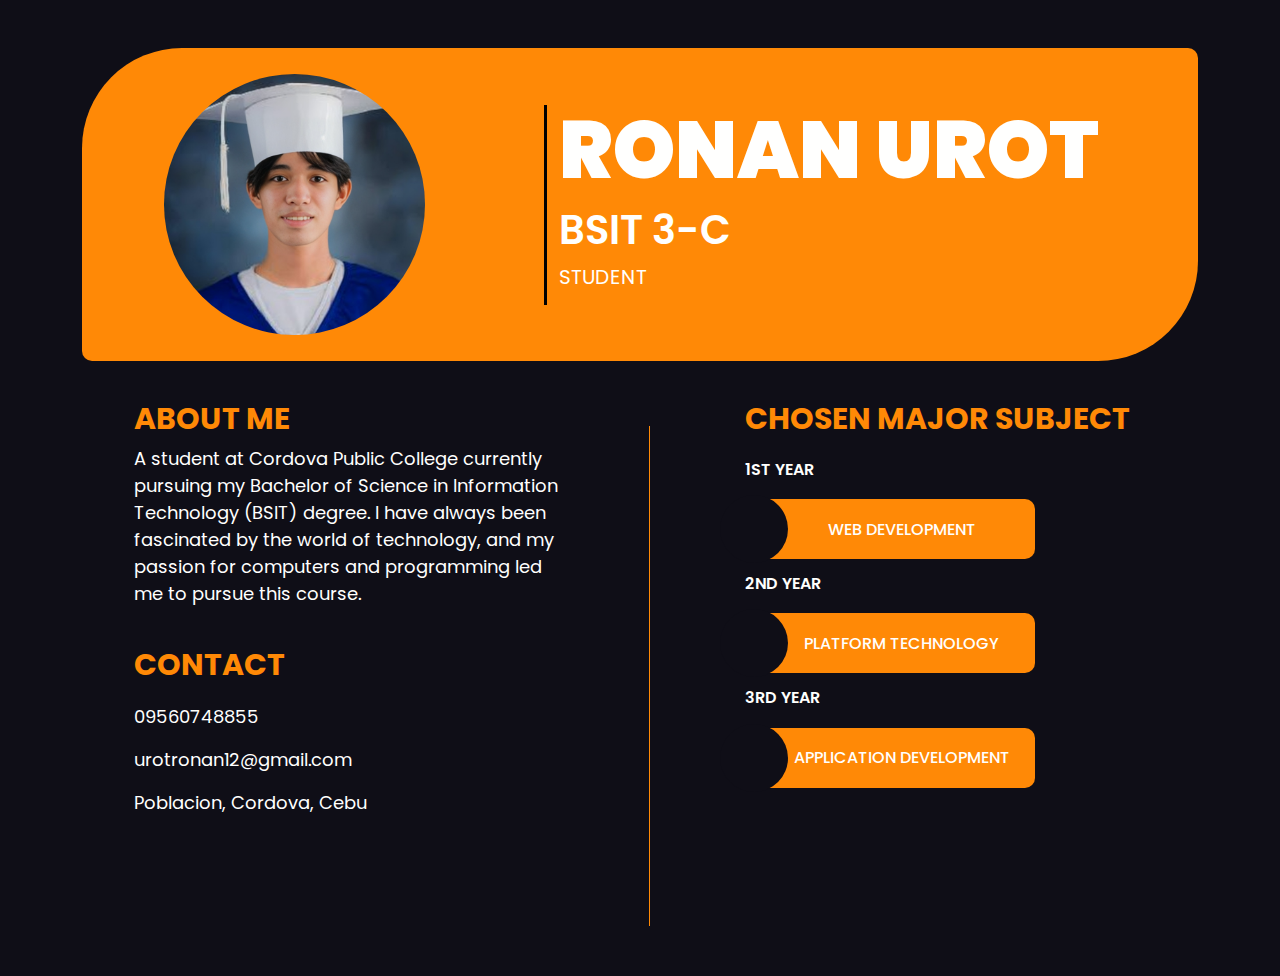
<file: index.html>
<html lang="en">

</html>

<head>
    <meta charset="UTF-8">
    <meta name="viewport" content="width=device-width, initial-scale=1.0">
    <title>Document</title>
    <link rel="stylesheet" href="style.css">
    <link href="https://cdn.jsdelivr.net/npm/bootstrap@5.3.3/dist/css/bootstrap.min.css" rel="stylesheet">
    <link rel="preconnect" href="https://fonts.googleapis.com">
    <link rel="preconnect" href="https://fonts.gstatic.com" crossorigin>
    <link
        href="https://fonts.googleapis.com/css2?family=Poppins:ital,wght@0,100;0,200;0,300;0,400;0,500;0,600;0,700;0,800;0,900;1,100;1,200;1,300;1,400;1,500;1,600;1,700;1,800;1,900&display=swap"
        rel="stylesheet">
    <link rel="stylesheet" href="https://cdnjs.cloudflare.com/ajax/libs/font-awesome/6.6.0/css/all.min.css"
        integrity="sha512-Kc323vGBEqzTmouAECnVceyQqyqdsSiqLQISBL29aUW4U/M7pSPA/gEUZQqv1cwx4OnYxTxve5UMg5GT6L4JJg=="
        crossorigin="anonymous" referrerpolicy="no-referrer" />
</head>

<body class="body">

    <div class="container">
        <div class="container">
            <div class="row">
                <div class=" col-lg-12 col-12 mt-5">
                    <div class="row box">
                        <div class="col-lg-4 col-4">
                            <img src="ronan.png" alt="">
                        </div>
                        <div class="col-lg-1 col-1 line">
                        </div>
                        <div class="col-lg-7 col-7 info">
                            <h1>RONAN UROT</h1>
                            <h4>BSIT 3-C</h4>
                            <p>STUDENT</p>
                        </div>
                    </div>
                </div>
            </div>
        </div>

        <div class="container">
            <div class="intro-box col-lg-12">
                <div class="row">
                    <div class="col-lg-5 col-12 knowme">
                        <h4 class="about">ABOUT ME</h4>
                        <p>A student at Cordova Public College currently pursuing my Bachelor of Science in Information
                            Technology (BSIT) degree. I have always been fascinated by the world of technology, and my
                            passion
                            for computers and programming led me to pursue this course.</p>

                        <h4 class="contact">CONTACT</h4>
                        <p><i class="fa-solid fa-phone"></i>09560748855</p>
                        <p><i class="fa-solid fa-envelope"></i>urotronan12@gmail.com</p>
                        <p><i class="fa-solid fa-location-dot"></i>Poblacion, Cordova, Cebu</p>
                    </div>

                    <div class="col-lg-2 col-12">
                        <p class="line2"></p>
                    </div>

                    <div class="col-lg-5 subject">
                        <h4>CHOSEN MAJOR SUBJECT</h4>
                        <div class="row">
                            <h6>1ST YEAR</h6>
                            <div class="col-lg-12 col-6 sub-box">
                                <div class="row">
                                    <div class="col-3">
                                        <i class="fa-solid fa-code"></i>
                                    </div>
                                    <div class="col-9">
                                        <p>WEB DEVELOPMENT</p>
                                    </div>
                                </div>
                            </div>

                            <h6>2ND YEAR</h6>
                            <div class="col-lg-12 col-6 sub-box">
                                <div class="row">
                                    <div class="col-3">
                                        <i class="fa-solid fa-code"></i>
                                    </div>
                                    <div class="col-9">
                                        <p>PLATFORM TECHNOLOGY</p>
                                    </div>
                                </div>
                            </div>

                            <h6>3RD YEAR</h6>
                            <div class="col-lg-12 col-6 sub-box">
                                <div class="row">
                                    <div class="col-3">
                                        <i class="fa-solid fa-code"></i>
                                    </div>
                                    <div class="col-9">
                                        <p>APPLICATION DEVELOPMENT</p>
                                    </div>
                                </div>
                            </div>
                        </div>
                    </div>
                </div>
            </div>
        </div>
    </div>

    <script src="https://cdn.jsdelivr.net/npm/bootstrap@5.3.3/dist/js/bootstrap.bundle.min.js"></script>
</body>

</html>
</file>
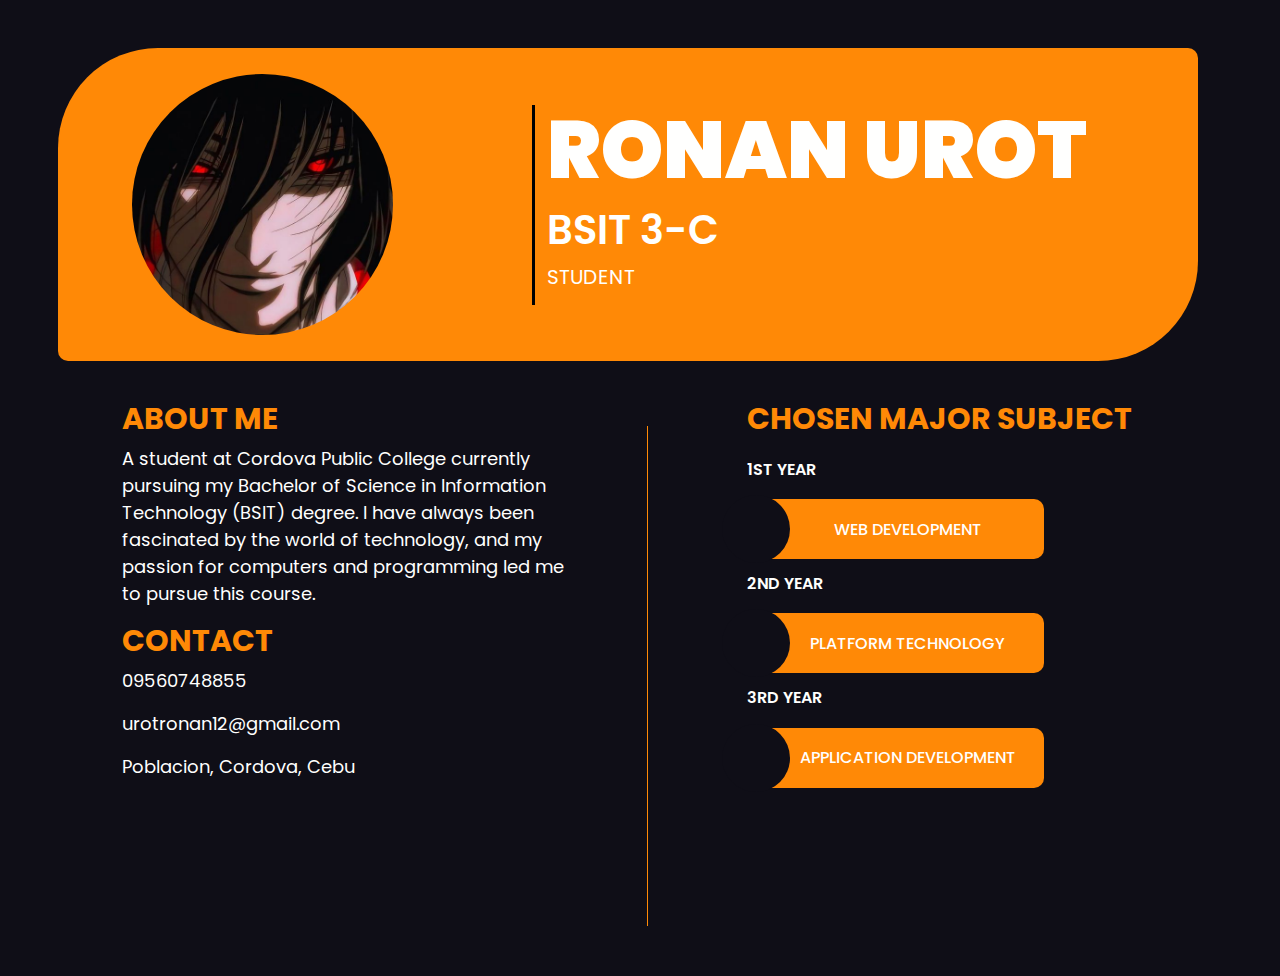
<file: RESUME/index.html>
<html lang="en">

<head>
    <meta charset="UTF-8">
    <meta name="viewport" content="width=device-width, initial-scale=1.0">
    <title>Document</title>
    <link rel="stylesheet" href="style.css">
    <link href="https://cdn.jsdelivr.net/npm/bootstrap@5.3.3/dist/css/bootstrap.min.css" rel="stylesheet">
    <link rel="preconnect" href="https://fonts.googleapis.com">
    <link rel="preconnect" href="https://fonts.gstatic.com" crossorigin>
    <link
        href="https://fonts.googleapis.com/css2?family=Poppins:ital,wght@0,100;0,200;0,300;0,400;0,500;0,600;0,700;0,800;0,900;1,100;1,200;1,300;1,400;1,500;1,600;1,700;1,800;1,900&display=swap"
        rel="stylesheet">
    <link rel="stylesheet" href="https://cdnjs.cloudflare.com/ajax/libs/font-awesome/6.6.0/css/all.min.css"
        integrity="sha512-Kc323vGBEqzTmouAECnVceyQqyqdsSiqLQISBL29aUW4U/M7pSPA/gEUZQqv1cwx4OnYxTxve5UMg5GT6L4JJg=="
        crossorigin="anonymous" referrerpolicy="no-referrer" />
</head>

<body class="body">

    <div class="container">
        <div class="row">
            <div class="box col-lg-12 mt-5 row">

                <div class="col-4">
                    <img src="alucard.jpg" alt="">
                </div>
                <div class="col-1 line">
                </div>
                <div class="col-7 info">
                    <h1>RONAN UROT</h1>
                    <h4>BSIT 3-C</h4>
                    <p>STUDENT</p>
                </div>

            </div>

            <div class="intro-box col-lg-12">
                <div class="row">
                    <div class="col-5 knowme">
                        <h4>ABOUT ME</h4>
                        <p>A student at Cordova Public College currently pursuing my Bachelor of Science in Information
                            Technology (BSIT) degree. I have always been fascinated by the world of technology, and my
                            passion
                            for computers and programming led me to pursue this course.</p>

                        <h4>CONTACT</h4>
                        <p><i class="fa-solid fa-phone"></i>09560748855</p>
                        <p><i class="fa-solid fa-envelope"></i>urotronan12@gmail.com</p>
                        <p><i class="fa-solid fa-location-dot"></i>Poblacion, Cordova, Cebu</p>
                    </div>

                    <div class="col-2">
                        <p class="line2"></p>
                    </div>

                    <div class="col-5 subject">
                        <h4>CHOSEN MAJOR SUBJECT</h4>
                        <div class="row">

                            <h6>1ST YEAR</h6>
                            <div class="col-12 sub-box">
                                <div class="row">
                                    <div class="col-3">
                                        <i class="fa-solid fa-code"></i>
                                    </div>
                                    <div class="col-9 t1">
                                        <p>WEB DEVELOPMENT</p>
                                    </div>
                                </div>
                            </div>

                            <h6>2ND YEAR</h6>
                            <div class="col-12 sub-box">
                                <div class="row">
                                    <div class="col-3">
                                        <i class="fa-solid fa-code"></i>
                                    </div>
                                    <div class="col-9 t2">
                                        <p>PLATFORM TECHNOLOGY</p>
                                    </div>
                                </div>
                            </div>

                            <h6>3RD YEAR</h6>
                            <div class="col-12 sub-box">
                                <div class="row">
                                    <div class="col-3">
                                        <i class="fa-solid fa-code"></i>
                                    </div>
                                    <div class="col-9 t3">
                                        <p>APPLICATION DEVELOPMENT</p>
                                    </div>
                                </div>
                            </div>

                        </div>
                    </div>

                </div>
            </div>
        </div>
    </div>

    <script src="https://cdn.jsdelivr.net/npm/bootstrap@5.3.3/dist/js/bootstrap.bundle.min.js"></script>
</body>

</html>
</file>
<file: style.css>
.body {
    background-color: #0F0E17;
    font-family: "Poppins", sans-serif;
}

.box {
    background-color: #FF8906;
    color: #FFFFFE;
    border-radius: 100px 10px;
    height: 313px;
    align-items: center;
}

.box img {
    border-radius: 50%;
    width: 75%;
    margin: 0px 0px 0px 70px;
}

.line {
    border-right: 3px solid #000000;
    height: 200px;
}

.box h1 {
    font-weight: 900;
    font-size: 80px;
}

.box h4 {
    font-weight: 600;
    font-size: 40px;
}

.box p {
    font-weight: 400;
    font-size: 20px;
}

.intro-box .knowme {
    margin: 40px 0px 70px 40px;
}

.knowme .contact {
    margin: 40px 0px 20px 0px;
}

.intro-box h4 {
    font-size: 30px;
    font-weight: 700;
    color: #FF8906;
}

.intro-box p {
    font-size: 18px;
    color: #FFFFFE;
    font-weight: 400;
}

.intro-box p i {
    color: #FF8906;
    width: 33px;
    height: 30px;
    font-size: 21;
}

.intro-box .line2 {
    border-left: 1px solid #FF8906;
    height: 500px;
    margin: 65px 50px 50px 50px;
}

.intro-box .subject {
    margin: 40px 0px 70px -40px;
}

.intro-box h6 {
    color: #FFFFFE;
    font-weight: 600;
}

.intro-box .sub-box {
    background-color: #FF8906;
    height: 60px;
    width: 65%;
    border-radius: 10px;
}

.intro-box .sub-box i {
    background-color: #0F0E17;
    color: #FF8906;
    display: flex;
    align-items: center;
    justify-content: center;
    border-radius: 50%;
    width: 68px;
    height: 68px;
    font-size: 25px;
    text-align: center;
    margin: -4px 0px 0px -25px;
}

.sub-box .row {
    display: flex;
    align-items: center;
}

.col-9 p {
    display: flex;
    align-items: center;
    justify-content: center;
    margin: 12px 0px 15px -40px;
    font-weight: 500;
    font-size: 16px;
}

.subject h6 {
    color: #FFFFFE;
    margin: 15px 0px 20px 0px;
}

@media screen and (max-width: 550px) {
    .box {
        border-radius: 50px 10px;
        height: 130px;
    }

    .box img {
        border-radius: 50%;
        width: 101px;
        height: 101px;
        margin: 0px 0px 0px 10px;
    }

    .line {
        border-right: 2px solid #000000;
        height: 100px;
    }

    .box h1 {
        font-size: 21px;
    }
    
    .box h4 {
        font-size: 13px;
        margin: 0px;
    }
    
    .box p {
        font-size: 10px;
        margin: 0px;
    }

    .intro-box h4 {
        font-size: 20px;
        font-weight: 700;
        color: #FF8906;
    }
    
    .intro-box p {
        font-size: 11px;
        color: #FFFFFE;
        font-weight: 400;
    }
    
    .intro-box p i {
        color: #FF8906;
        width: 25px;
        height: 30px;
        font-size: 17px;
    }

    .intro-box .knowme {
        margin: 50px 0px 30px 0px;
    }

    .knowme .about {
        margin: -30px 0px 20px 0px;
    }

    .knowme .contact {
        margin: 30px 0px 20px 0px;
    }

    .intro-box .line2 {
        border-top: 1px solid #FF8906;
        border-left: 0px;
        height: 50px;
        margin: 0px 0px 0px 0px;
    }

    .intro-box .subject {
        margin: auto;
    }

    .subject h6 {
        font-size: 12px;
        font-weight: 600;
    }

    .col-9 p {
        display: flex;
        align-items: center;
        justify-content: center;
        margin: 12px -20px 15px -40px;
        font-weight: 500;
        font-size: 11px;
    }

    .subject {
        padding-bottom: 60px;
    }

    .intro-box .sub-box {
        background-color: #FF8906;
        height: 60px;
        width: 70%;
        border-radius: 10px;
    }
}
</file>
<file: RESUME/style.css>
.body {
    background-color: #0F0E17;
    font-family: "Poppins", sans-serif;
}

.box {
    background-color: #FF8906;
    color: #FFFFFE;
    border-radius: 100px 10px;
    height: 313px;
    align-items: center;
}

.box img {
    border-radius: 50%;
    width: 75%;
    margin: 0px 0px 0px 50px;
}

.line {
    border-right: 3px solid #000000;
    height: 200px;
}

.box h1 {
    font-weight: 900;
    font-size: 80px;
}

.box h4 {
    font-weight: 600;
    font-size: 40px;
}

.box p {
    font-weight: 400;
    font-size: 20px;
}

.intro-box .knowme {
    margin: 40px 0px 70px 40px;
}

.knowme .contact {
    margin: 40px 0px 20px 0px;
}

.intro-box h4 {
    font-size: 30px;
    font-weight: 700;
    color: #FF8906;
}

.intro-box p {
    font-size: 18px;
    color: #FFFFFE;
    font-weight: 400;
}

.intro-box p i {
    color: #FF8906;
    width: 33px;
    height: 30px;
    font-size: 21;
}

.intro-box .line2 {
    border-left: 1px solid #FF8906;
    height: 500px;
    margin: 65px 50px 50px 50px;
}

.intro-box .subject {
    margin: 40px 0px 70px -40px;
}

.intro-box h6 {
    color: #FFFFFE;
    font-weight: 600;
}

.intro-box .sub-box {
    background-color: #FF8906;
    height: 60px;
    width: 65%;
    border-radius: 10px;
}

.intro-box .sub-box i {
    background-color: #0F0E17;
    color: #FF8906;
    display: flex;
    align-items: center;
    justify-content: center;
    border-radius: 50%;
    width: 68px;
    height: 68px;
    font-size: 25px;
    text-align: center;
    margin: -4px 0px 0px -25px;
}

.sub-box .row {
    display: flex;
    align-items: center;
}

.col-9 p{
    display: flex;
    align-items: center;
    justify-content: center;
    margin: 12px 0px 15px -40px;
    font-weight: 500;
    font-size: 16px;
}

.subject h6 {
    color: #FFFFFE;
    margin: 15px 0px 20px 0px;
}
</file>
